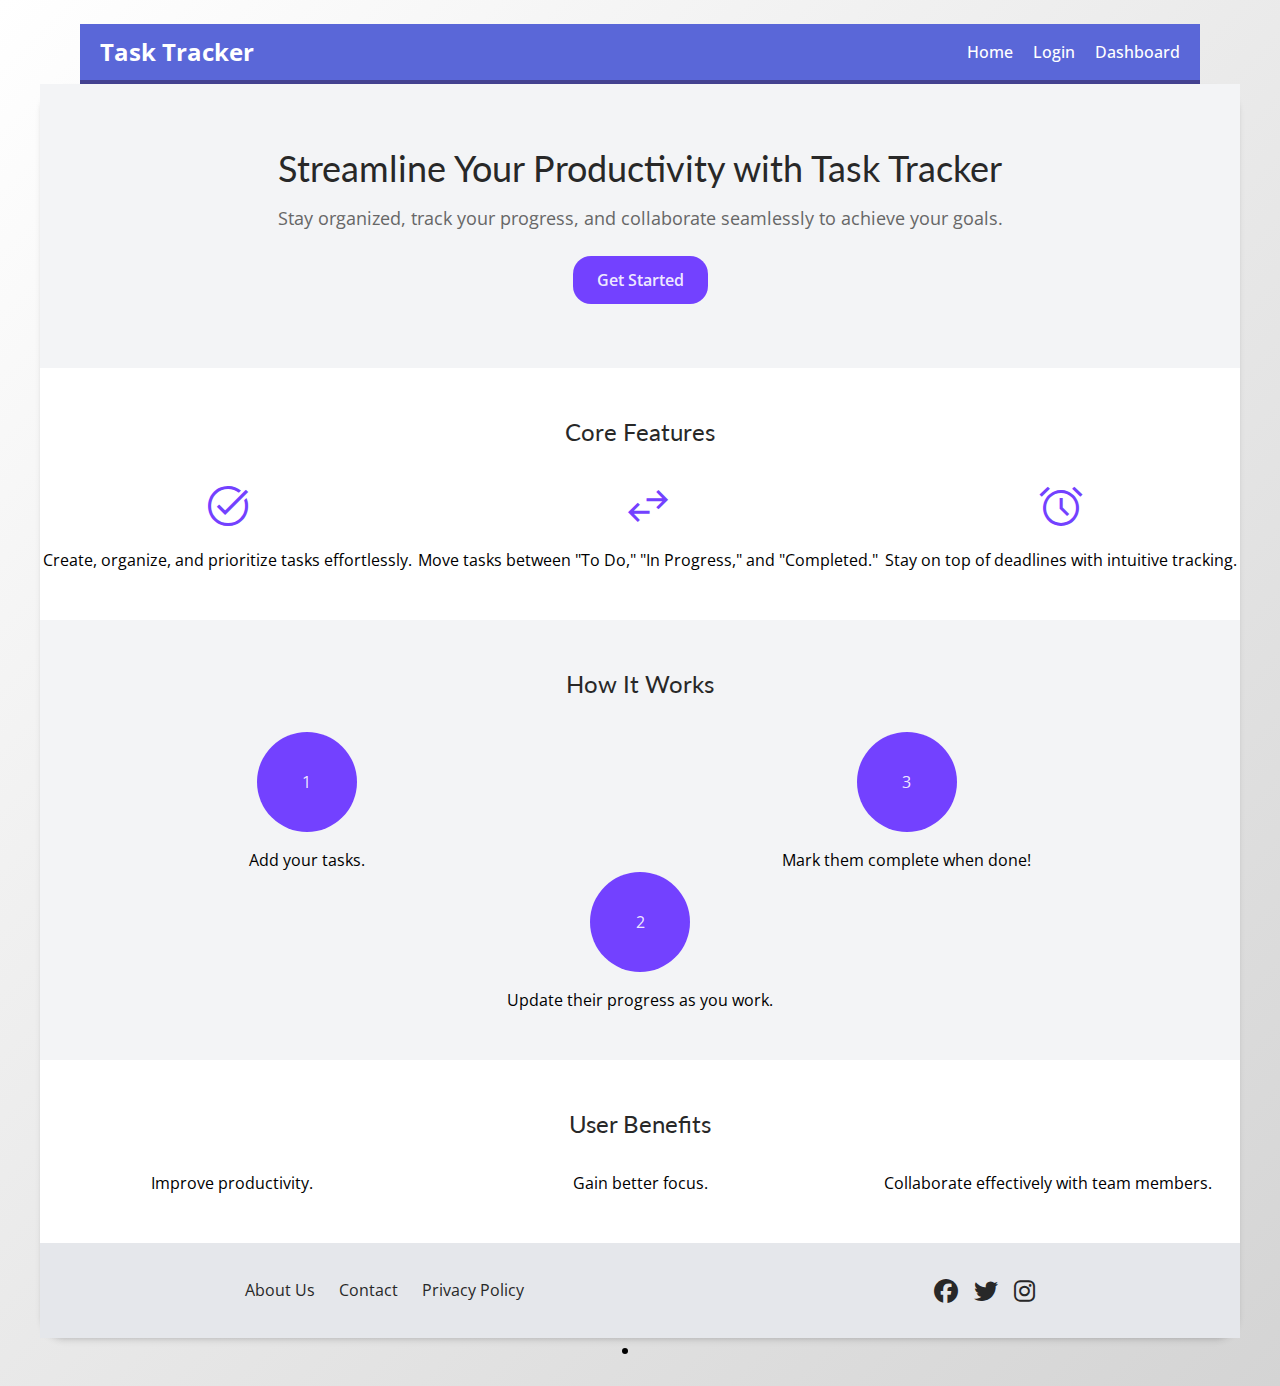
<file: index.html>
<!DOCTYPE html>
<html lang="en">
<head>
    <meta charset="UTF-8">
    <meta name="viewport" content="width=device-width, initial-scale=1.0">
    <title>Main</title>
    <style>
        @import url(https://fonts.googleapis.com/css2?family=Material+Symbols+Outlined:opsz,wght,FILL,GRAD@20..48,100..700,0..1,-50..200);

        @import url(https://cdnjs.cloudflare.com/ajax/libs/font-awesome/6.5.2/css/all.min.css);

        @import url(https://fonts.googleapis.com/css2?family=Lato&display=swap);

        @import url(https://fonts.googleapis.com/css2?family=Open+Sans&display=swap);

        @import url(https://cdnjs.cloudflare.com/ajax/libs/font-awesome/6.5.2/css/all.min.css);

        /* Stil' Shapki */
        .site-header {
            background-color: #5a67d8;
            color: white;
            padding: 10px 20px;
            border-bottom: 4px solid #434190;
        }

        .nav-bar {
            display: flex;
            justify-content: space-between;
            align-items: center;
            width: 1080px;
            margin: 0 auto;
        }

        .logo {
            font-size: 24px;
            font-weight: bold;
        }

        .nav-links {
            display: flex;
            gap: 20px;
        }

            .nav-links li a {
                color: white;
                font-weight: 500;
                transition: color 0.3s;
            }

                .nav-links li a:hover {
                    color: #d0d4f8;
                }



        /*Stil' Ostal'nogo*/

        *,
        :after,
        :before {
            border: 0 solid #e5e7eb;
            box-sizing: border-box;
        }

        :after,
        :before {
            --tw-content: "";
        }

        :host,
        html {
            line-height: 1.5;
            -webkit-text-size-adjust: 100%;
            font-family: Open Sans, ui-sans-serif, system-ui, sans-serif, Apple Color Emoji, Segoe UI Emoji, Segoe UI Symbol, Noto Color Emoji;
            font-feature-settings: normal;
            font-variation-settings: normal;
            -moz-tab-size: 4;
            tab-size: 4;
            -webkit-tap-highlight-color: transparent;
        }

        body {
            line-height: inherit;
            margin: 0;
        }

        hr {
            border-top-width: 1px;
            color: inherit;
            height: 0;
        }

        abbr:where([title]) {
            text-decoration: underline dotted;
        }

        h1,
        h2,
        h3,
        h4,
        h5,
        h6 {
            font-size: inherit;
            font-weight: inherit;
        }

        a {
            color: inherit;
            text-decoration: inherit;
        }

        b,
        strong {
            font-weight: bolder;
        }

        code,
        kbd,
        pre,
        samp {
            font-family: ui-monospace, SFMono-Regular, Menlo, Monaco, Consolas, Liberation Mono, Courier New, monospace;
            font-feature-settings: normal;
            font-size: 1em;
            font-variation-settings: normal;
        }

        small {
            font-size: 80%;
        }

        sub,
        sup {
            font-size: 75%;
            line-height: 0;
            position: relative;
            vertical-align: baseline;
        }

        sub {
            bottom: -0.25em;
        }

        sup {
            top: -0.5em;
        }

        table {
            border-collapse: collapse;
            border-color: inherit;
            text-indent: 0;
        }

        button,
        input,
        optgroup,
        select,
        textarea {
            color: inherit;
            font-family: inherit;
            font-feature-settings: inherit;
            font-size: 100%;
            font-variation-settings: inherit;
            font-weight: inherit;
            letter-spacing: inherit;
            line-height: inherit;
            margin: 0;
            padding: 0;
        }

        button,
        select {
            text-transform: none;
        }

        button,
        input:where([type="button"]),
        input:where([type="reset"]),
        input:where([type="submit"]) {
            -webkit-appearance: button;
            background-color: transparent;
            background-image: none;
        }

        :-moz-focusring {
            outline: auto;
        }

        :-moz-ui-invalid {
            box-shadow: none;
        }

        progress {
            vertical-align: baseline;
        }

        ::-webkit-inner-spin-button,
        ::-webkit-outer-spin-button {
            height: auto;
        }

        [type="search"] {
            -webkit-appearance: textfield;
            outline-offset: -2px;
        }

        ::-webkit-search-decoration {
            -webkit-appearance: none;
        }

        ::-webkit-file-upload-button {
            -webkit-appearance: button;
            font: inherit;
        }

        summary {
            display: list-item;
        }

        blockquote,
        dd,
        dl,
        figure,
        h1,
        h2,
        h3,
        h4,
        h5,
        h6,
        hr,
        p,
        pre {
            margin: 0;
        }

        fieldset {
            margin: 0;
        }

        fieldset,
        legend {
            padding: 0;
        }

        menu,
        ol,
        ul {
            list-style: none;
            margin: 0;
            padding: 0;
        }

        dialog {
            padding: 0;
        }

        textarea {
            resize: vertical;
        }

            input::placeholder,
            textarea::placeholder {
                color: #9ca3af;
                opacity: 1;
            }

        [role="button"],
        button {
            cursor: pointer;
        }

        :disabled {
            cursor: default;
        }

        audio,
        canvas,
        embed,
        iframe,
        img,
        object,
        svg,
        video {
            display: block;
            vertical-align: middle;
        }

        img,
        video {
            height: auto;
            max-width: 100%;
        }

        [hidden] {
            display: none;
        }

        *,
        :after,
        :before {
            --tw-border-spacing-x: 0;
            --tw-border-spacing-y: 0;
            --tw-translate-x: 0;
            --tw-translate-y: 0;
            --tw-rotate: 0;
            --tw-skew-x: 0;
            --tw-skew-y: 0;
            --tw-scale-x: 1;
            --tw-scale-y: 1;
            --tw-pan-x:;
            --tw-pan-y:;
            --tw-pinch-zoom:;
            --tw-scroll-snap-strictness: proximity;
            --tw-gradient-from-position:;
            --tw-gradient-via-position:;
            --tw-gradient-to-position:;
            --tw-ordinal:;
            --tw-slashed-zero:;
            --tw-numeric-figure:;
            --tw-numeric-spacing:;
            --tw-numeric-fraction:;
            --tw-ring-inset:;
            --tw-ring-offset-width: 0px;
            --tw-ring-offset-color: #fff;
            --tw-ring-color: rgba(59, 130, 246, 0.5);
            --tw-ring-offset-shadow: 0 0 #0000;
            --tw-ring-shadow: 0 0 #0000;
            --tw-shadow: 0 0 #0000;
            --tw-shadow-colored: 0 0 #0000;
            --tw-blur:;
            --tw-brightness:;
            --tw-contrast:;
            --tw-grayscale:;
            --tw-hue-rotate:;
            --tw-invert:;
            --tw-saturate:;
            --tw-sepia:;
            --tw-drop-shadow:;
            --tw-backdrop-blur:;
            --tw-backdrop-brightness:;
            --tw-backdrop-contrast:;
            --tw-backdrop-grayscale:;
            --tw-backdrop-hue-rotate:;
            --tw-backdrop-invert:;
            --tw-backdrop-opacity:;
            --tw-backdrop-saturate:;
            --tw-backdrop-sepia:;
            --tw-contain-size:;
            --tw-contain-layout:;
            --tw-contain-paint:;
            --tw-contain-style:;
        }

        ::backdrop {
            --tw-border-spacing-x: 0;
            --tw-border-spacing-y: 0;
            --tw-translate-x: 0;
            --tw-translate-y: 0;
            --tw-rotate: 0;
            --tw-skew-x: 0;
            --tw-skew-y: 0;
            --tw-scale-x: 1;
            --tw-scale-y: 1;
            --tw-pan-x:;
            --tw-pan-y:;
            --tw-pinch-zoom:;
            --tw-scroll-snap-strictness: proximity;
            --tw-gradient-from-position:;
            --tw-gradient-via-position:;
            --tw-gradient-to-position:;
            --tw-ordinal:;
            --tw-slashed-zero:;
            --tw-numeric-figure:;
            --tw-numeric-spacing:;
            --tw-numeric-fraction:;
            --tw-ring-inset:;
            --tw-ring-offset-width: 0px;
            --tw-ring-offset-color: #fff;
            --tw-ring-color: rgba(59, 130, 246, 0.5);
            --tw-ring-offset-shadow: 0 0 #0000;
            --tw-ring-shadow: 0 0 #0000;
            --tw-shadow: 0 0 #0000;
            --tw-shadow-colored: 0 0 #0000;
            --tw-blur:;
            --tw-brightness:;
            --tw-contrast:;
            --tw-grayscale:;
            --tw-hue-rotate:;
            --tw-invert:;
            --tw-saturate:;
            --tw-sepia:;
            --tw-drop-shadow:;
            --tw-backdrop-blur:;
            --tw-backdrop-brightness:;
            --tw-backdrop-contrast:;
            --tw-backdrop-grayscale:;
            --tw-backdrop-hue-rotate:;
            --tw-backdrop-invert:;
            --tw-backdrop-opacity:;
            --tw-backdrop-saturate:;
            --tw-backdrop-sepia:;
            --tw-contain-size:;
            --tw-contain-layout:;
            --tw-contain-paint:;
            --tw-contain-style:;
        }

        #webcrumbs .mx-auto {
            margin-left: auto;
            margin-right: auto;
        }

        #webcrumbs .mt-4 {
            margin-top: 16px;
        }

        #webcrumbs .mt-6 {
            margin-top: 24px;
        }

        #webcrumbs .mt-8 {
            margin-top: 32px;
        }

        #webcrumbs .flex {
            display: flex;
        }

        #webcrumbs .grid {
            display: grid;
        }

        #webcrumbs .h-\[100px\] {
            height: 100px;
        }

        #webcrumbs .min-h-\[800px\] {
            min-height: 800px;
        }

        #webcrumbs .w-\[100px\] {
            width: 100px;
        }

        #webcrumbs .w-\[1200px\] {
            width: 1200px;
        }

        #webcrumbs .grid-cols-3 {
            grid-template-columns: repeat(3, minmax(0, 1fr));
        }

        #webcrumbs .flex-row {
            flex-direction: row;
        }

        #webcrumbs .flex-col {
            flex-direction: column;
        }

        #webcrumbs .items-center {
            align-items: center;
        }

        #webcrumbs .justify-center {
            justify-content: center;
        }

        #webcrumbs .justify-between {
            justify-content: space-between;
        }

        #webcrumbs .justify-around {
            justify-content: space-around;
        }

        #webcrumbs .gap-4 {
            gap: 16px;
        }

        #webcrumbs .gap-6 {
            gap: 24px;
        }

        #webcrumbs .rounded-full {
            border-radius: 9999px;
        }

        #webcrumbs .rounded-lg {
            border-radius: 24px;
        }

        #webcrumbs .rounded-md {
            border-radius: 18px;
        }

        #webcrumbs .bg-gray-100 {
            --tw-bg-opacity: 1;
            background-color: rgb(243 244 246 / var(--tw-bg-opacity));
        }

        #webcrumbs .bg-gray-200 {
            --tw-bg-opacity: 1;
            background-color: rgb(229 231 235 / var(--tw-bg-opacity));
        }

        #webcrumbs .bg-primary-500 {
            --tw-bg-opacity: 1;
            background-color: rgb(115 65 255 / var(--tw-bg-opacity));
        }

        #webcrumbs .bg-white {
            --tw-bg-opacity: 1;
            background-color: rgb(255 255 255 / var(--tw-bg-opacity));
        }

        #webcrumbs .px-6 {
            padding-left: 24px;
            padding-right: 24px;
        }

        #webcrumbs .py-12 {
            padding-bottom: 48px;
            padding-top: 48px;
        }

        #webcrumbs .py-16 {
            padding-bottom: 64px;
            padding-top: 64px;
        }

        #webcrumbs .py-3 {
            padding-bottom: 12px;
            padding-top: 12px;
        }

        #webcrumbs .py-8 {
            padding-bottom: 32px;
            padding-top: 32px;
        }

        #webcrumbs .text-center {
            text-align: center;
        }

        #webcrumbs .font-title {
            font-family: Lato, ui-sans-serif, system-ui, sans-serif, Apple Color Emoji, Segoe UI Emoji, Segoe UI Symbol, Noto Color Emoji;
        }

        #webcrumbs .text-2xl {
            font-size: 24px;
            line-height: 31.200000000000003px;
        }

        #webcrumbs .text-4xl {
            font-size: 36px;
            line-height: 41.4px;
        }

        #webcrumbs .text-5xl {
            font-size: 48px;
            line-height: 52.800000000000004px;
        }

        #webcrumbs .text-lg {
            font-size: 18px;
            line-height: 27px;
        }

        #webcrumbs .font-semibold {
            font-weight: 600;
        }

        #webcrumbs .text-neutral-700 {
            --tw-text-opacity: 1;
            color: rgb(103 103 103 / var(--tw-text-opacity));
        }

        #webcrumbs .text-neutral-950 {
            --tw-text-opacity: 1;
            color: rgb(40 40 40 / var(--tw-text-opacity));
        }

        #webcrumbs .text-primary-50 {
            --tw-text-opacity: 1;
            color: rgb(243 241 255 / var(--tw-text-opacity));
        }

        #webcrumbs .text-primary-500 {
            --tw-text-opacity: 1;
            color: rgb(115 65 255 / var(--tw-text-opacity));
        }

        #webcrumbs .shadow-md {
            --tw-shadow: 0 4px 6px -1px rgba(0, 0, 0, 0.1), 0 2px 4px -2px rgba(0, 0, 0, 0.1);
            --tw-shadow-colored: 0 4px 6px -1px var(--tw-shadow-color), 0 2px 4px -2px var(--tw-shadow-color);
            box-shadow: var(--tw-ring-offset-shadow, 0 0 #0000), var(--tw-ring-shadow, 0 0 #0000), var(--tw-shadow);
        }

        #webcrumbs {
            font-family: Open Sans !important;
            font-size: 16px !important;
        }

            #webcrumbs :is(.bg-primary-500) {
                color: hsla(0, 0%, 100%, 0.9) !important;
            }

        body {
            line-height: inherit;
            padding: 24px;
            display: flex;
            flex-direction: column;
            min-width: 100vw;
            min-height: 100vh;
            align-items: center;
            justify-content: center;
            background: linear-gradient(135deg, #ffffff, #d4d4d4);
        }
    </style>
</head>
<body>
    <header class="site-header">
        <nav class="nav-bar">
            <div class="logo">Task Tracker</div>
            <ul class="nav-links">
                <li><a href="index.html">Home</a></li>
                <li><a href="login.html">Login</a></li>
                <li><a href="dashboard.html">Dashboard</a></li>
            </ul>
        </nav>
    </header>

    <div id="webcrumbs">
        <div class="w-[1200px] bg-white rounded-lg shadow-md min-h-[800px]">
            <header class="flex flex-col items-center text-center py-16 bg-gray-100">
                <h1 class="text-4xl font-title text-neutral-950">Streamline Your Productivity with Task Tracker</h1>
                <p class="mt-4 text-lg text-neutral-700">Stay organized, track your progress, and collaborate seamlessly to achieve your goals.</p>
                <form action="dashboard.html" target="_blank">
                    <button class="mt-6 px-6 py-3 bg-primary-500 text-primary-50 font-semibold rounded-md">Get Started</button>
                </form>
            </header>
            <section class="py-12">
                <h2 class="text-2xl font-title text-center text-neutral-950">Core Features</h2>
                <div class="flex justify-around mt-8">
                    <div class="flex flex-col items-center gap-4 text-center">
                        <span class="material-symbols-outlined text-primary-500 text-5xl">task_alt</span>
                        <p>Create, organize, and prioritize tasks effortlessly.</p>
                    </div>
                    <div class="flex flex-col items-center gap-4 text-center">
                        <span class="material-symbols-outlined text-primary-500 text-5xl">swap_horiz</span>
                        <p>Move tasks between &quot;To Do,&quot; &quot;In Progress,&quot; and &quot;Completed.&quot;</p>
                    </div>
                    <div class="flex flex-col items-center gap-4 text-center">
                        <span class="material-symbols-outlined text-primary-500 text-5xl">alarm</span>
                        <p>Stay on top of deadlines with intuitive tracking.</p>
                    </div>
                </div>
            </section>
            <section class="py-12 bg-gray-100">
                <h2 class="text-2xl font-title text-center text-neutral-950">How It Works</h2>
                <div class="flex justify-around mt-8">
                    <div class="text-center">
                        <div class="w-[100px] h-[100px] mx-auto bg-primary-500 text-primary-50 rounded-full flex items-center justify-center">1 </div>
                        <p class="mt-4">Add your tasks.</p>
                    </div>
                    <div class="text-center">
                        <div class="w-[100px] h-[100px] mx-auto bg-primary-500 text-primary-50 rounded-full flex items-center justify-center">3 </div>
                        <p class="mt-4">Mark them complete when done!</p>
                    </div>
                </div>
                <div class="flex gap-4 justify-center items-center">
                    <div class="text-center">
                        <div class="w-[100px] h-[100px] mx-auto bg-primary-500 text-primary-50 rounded-full flex items-center justify-center">2 </div>
                        <p class="mt-4">Update their progress as you work.</p>
                    </div>
                </div>
            </section>
            <section class="py-12">
                <h2 class="text-2xl font-title text-center text-neutral-950">User Benefits</h2>
                <div class="grid grid-cols-3 gap-6 mt-8">
                    <div class="text-center"> <p>Improve productivity.</p> </div>
                    <div class="text-center"> <p>Gain better focus.</p> </div>
                    <div class="text-center"> <p>Collaborate effectively with team members.</p> </div>
                </div>
            </section>
            <footer class="py-8 bg-gray-200">
                <div class="flex justify-around items-center">
                    <ul class="flex gap-6">
                        <li> <a href="/about-us" class="text-neutral-950">About Us</a> </li>
                        <li> <a href="/contact" class="text-neutral-950">Contact</a> </li>
                        <li> <a href="/privacy-policy" class="text-neutral-950">Privacy Policy</a> </li>
                    </ul>
                    <div class="flex gap-4">
                        <i class="fa-brands fa-facebook text-neutral-950 text-2xl"> </i>
                        <i class="fa-brands fa-twitter text-neutral-950 text-2xl"> </i>
                        <i class="fa-brands fa-instagram text-neutral-950 text-2xl"> </i>
                    </div>
                </div>
            </footer>
        </div>
    </div>
    <li> <a href="dashboard.html" class="btn"></a> </li>
 </body>
</html>

</body>
</html>
</file>
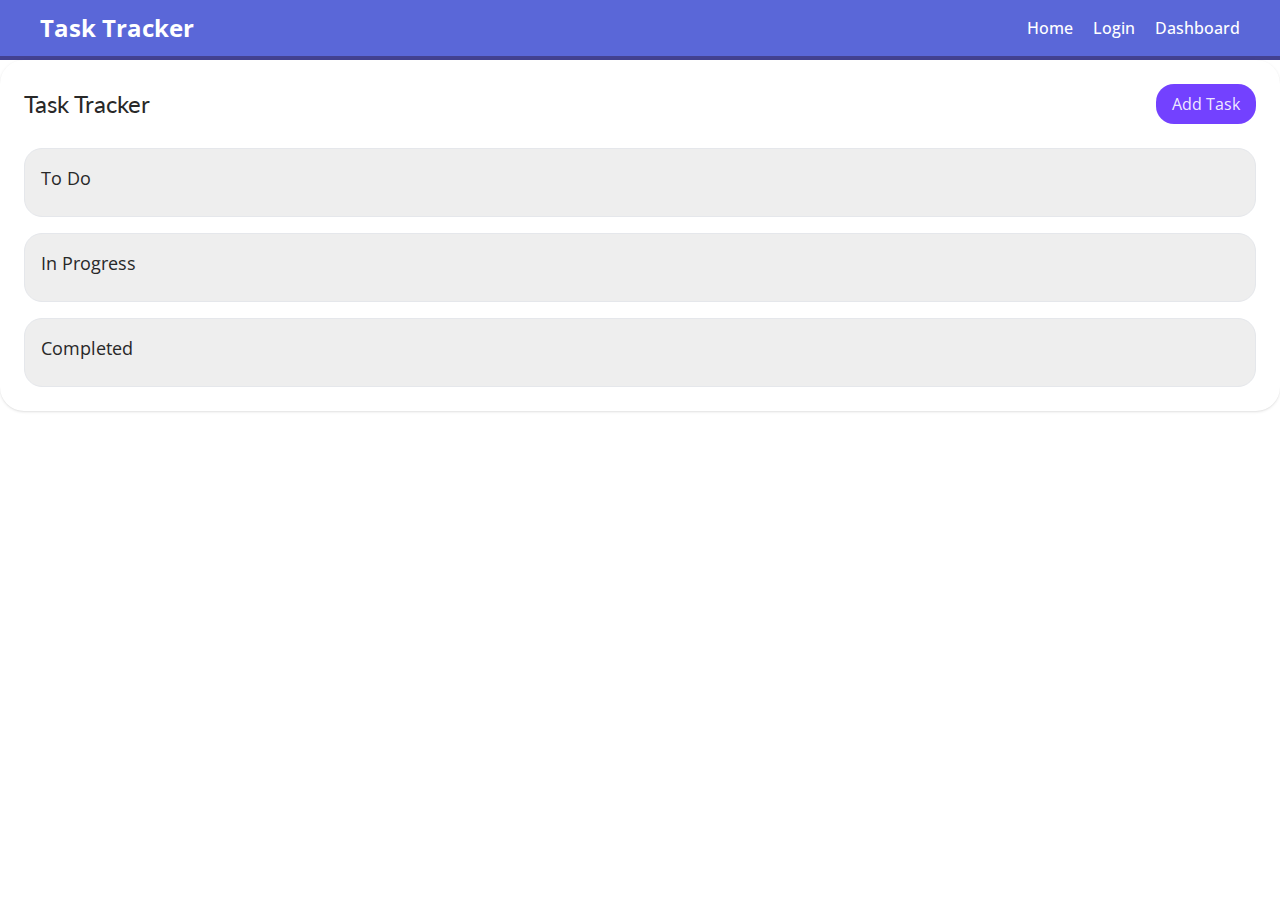
<file: dashboard.html>
<!DOCTYPE html>
<html lang="en">
<head>
    <meta charset="UTF-8">
    <meta name="viewport" content="width=device-width, initial-scale=1.0">
    <title>Dashboard</title>
</head>
<body>
    <header class="site-header">
        <nav class="nav-bar">
            <div class="logo">Task Tracker</div>
            <ul class="nav-links">
                <li><a href="index.html">Home</a></li>
                <li><a href="login.html">Login</a></li>
                <li><a href="dashboard.html">Dashboard</a></li>
            </ul>
        </nav>
    </header>

    <div id="webcrumbs">
        <div class="w-[920px] bg-white shadow rounded-lg p-6 flex flex-col gap-6">
            <header class="flex justify-between items-center">
                <h1 class="font-title text-2xl text-neutral-950">Task Tracker</h1>
                <button class="bg-primary-500 text-primary-50 px-4 py-2 rounded-md">
                    Add Task
                </button>
            </header>
            <section class="flex flex-col gap-4">
                <div class="border rounded-md p-4 bg-neutral-100">
                    <h2 class="text-neutral-950 text-lg">To Do</h2>
                    <ul class="flex flex-col gap-2 mt-2">
                        
                    </ul>
                </div>
                <div class="border rounded-md p-4 bg-neutral-100">
                    <h2 class="text-neutral-950 text-lg">In Progress</h2>
                    <ul class="flex flex-col gap-2 mt-2">
                        
                    </ul>
                </div>
                <div class="border rounded-md p-4 bg-neutral-100">
                    <h2 class="text-neutral-950 text-lg">Completed</h2>
                    <ul class="flex flex-col gap-2 mt-2">
                       
                    </ul>
                </div>
            </section>
        </div>
    </div>
<script src="js/dashboard.js"></script>
<link rel="stylesheet" href="css/dashboard.css">
</body>
</html>
</file>
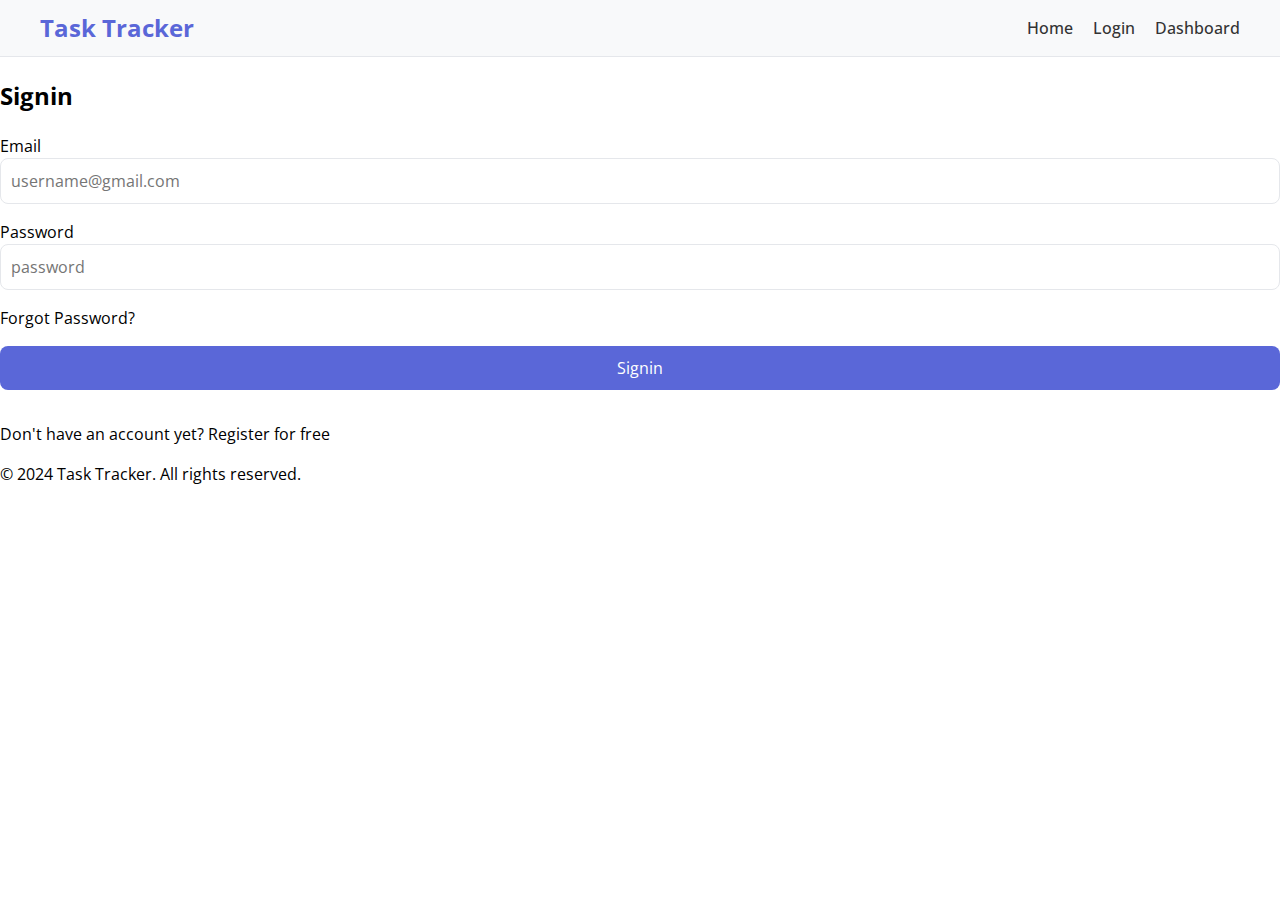
<file: login.html>
<!DOCTYPE html>
<link rel="stylesheet" href="css/styles.css">
<html lang="en">
<head>
    <meta charset="UTF-8">
    <meta name="viewport" content="width=device-width, initial-scale=1.0">
    <title>Login - Task Tracker</title>
    <link rel="stylesheet" href="css/styles.css">
</head>

<body>
    <header class="site-header">
        <nav class="nav-bar">
            <div class="logo">Task Tracker</div>
            <ul class="nav-links">
                <li><a href="index.html">Home</a></li>
                <li><a href="login.html">Login</a></li>
                <li><a href="dashboard.html">Dashboard</a></li>
            </ul>
        </nav>
    </header>
    <main>
        <div id="webcrumbs">
            <div className="w-[900px] min-h-[600px] bg-white rounded-lg shadow-lg flex">
                <div className="w-[50%] px-12 py-8 flex flex-col justify-center">
                    <h1 className="text-3xl font-title text-primary font-semibold mb-1">
                    </h1>
                    <h2 className="text-4xl font-title font-bold mb-12">Signin</h2>

                    <form className="flex flex-col gap-6">
                        <div>
                            <label className="block text-sm font-semibold mb-2">Email</label>
                            <input type="email"
                                   placeholder="username@gmail.com"
                                   className="w-full p-3 border border-neutral-400 rounded-md" />
                        </div>
                        <div>
                            <label className="block text-sm font-semibold mb-2">Password</label>
                            <input type="password"
                                   placeholder="password"
                                   className="w-full p-3 border border-neutral-400 rounded-md" />
                        </div>
                        <a href="#" className="text-sm font-semibold text-primary mt-2">Forgot Password?</a>

                        <button className="mt-6 w-full bg-primary text-white py-3 rounded-md">Signin</button>

                        <div className="flex items-center my-6">
                            <div className="border-t border-neutral-400 flex-grow">
                            </div>

                            <div className="border-t border-neutral-400 flex-grow">
                            </div>
                        </div>
                    </form>

                    <div className="flex gap-4">


                    </div>

                    <p className="text-sm text-center mt-6">
                        Don't have an account yet? <a href="#" className="text-primary font-semibold">Register for free</a>
                    </p>
                </div>
            </div>
        </div>
    </main>

    <footer>
        <p>&copy; 2024 Task Tracker. All rights reserved.</p>
    </footer>
</body>
</html>
</file>
<file: css/dashboard.css>
@import url(https://fonts.googleapis.com/css2?family=Material+Symbols+Outlined:opsz,wght,FILL,GRAD@20..48,100..700,0..1,-50..200);

@import url(https://fonts.googleapis.com/css2?family=Open+Sans&display=swap);

@import url(https://fonts.googleapis.com/css2?family=Lato&display=swap);

@import url(https://fonts.googleapis.com/css2?family=Material+Symbols+Outlined:opsz,wght,FILL,GRAD@20..48,100..700,0..1,-50..200);


/* ����� ��� ����� */
.site-header {
    background-color: #5a67d8;
    color: white;
    padding: 10px 20px;
    border-bottom: 4px solid #434190;
}

.nav-bar {
    display: flex;
    justify-content: space-between;
    align-items: center;
    max-width: 1200px;
    margin: 0 auto;
}

.logo {
    font-size: 24px;
    font-weight: bold;
}

.nav-links {
    display: flex;
    gap: 20px;
}

    .nav-links li a {
        color: white;
        font-weight: 500;
        transition: color 0.3s;
    }

        .nav-links li a:hover {
            color: #d0d4f8;
        }

/*���������� ������� � ������*/
.task-input,
.task-description {
    padding: 8px; /* ����������� ���������� ������ */
    border: 1px solid #ccc;
    border-radius: 4px;
    resize: none; /* ������� ����������� "����" ��� ��������� ������� */
    overflow-wrap: break-word; /* ������� ���� ��� �������� ������ */
    word-wrap: break-word;
    word-break: break-word;
    overflow: hidden; /* �������� �������� */
    box-sizing: border-box; /* ��������� padding � ������/������ */
}

.task-input {
    min-width: 200px; /* ����������� ������ ��� ������ */
    max-width: 100%; /* ����������� ������ � ���������� */
}

.task-description {
    min-height: 40px;
    max-width: 100%;
}

/*��������� �����*/

*,
:after,
:before {
  border: 0 solid #e5e7eb;
  box-sizing: border-box;
}
:after,
:before {
  --tw-content: "";
}
:host,
html {
  line-height: 1.5;
  -webkit-text-size-adjust: 100%;
  font-family:
    Open Sans,
    ui-sans-serif,
    system-ui,
    sans-serif,
    Apple Color Emoji,
    Segoe UI Emoji,
    Segoe UI Symbol,
    Noto Color Emoji;
  font-feature-settings: normal;
  font-variation-settings: normal;
  -moz-tab-size: 4;
  tab-size: 4;
  -webkit-tap-highlight-color: transparent;
}
body {
  line-height: inherit;
  margin: 0;
}
hr {
  border-top-width: 1px;
  color: inherit;
  height: 0;
}
abbr:where([title]) {
  text-decoration: underline dotted;
}
h1,
h2,
h3,
h4,
h5,
h6 {
  font-size: inherit;
  font-weight: inherit;
}
a {
  color: inherit;
  text-decoration: inherit;
}
b,
strong {
  font-weight: bolder;
}
code,
kbd,
pre,
samp {
  font-family:
    ui-monospace,
    SFMono-Regular,
    Menlo,
    Monaco,
    Consolas,
    Liberation Mono,
    Courier New,
    monospace;
  font-feature-settings: normal;
  font-size: 1em;
  font-variation-settings: normal;
}
small {
  font-size: 80%;
}
sub,
sup {
  font-size: 75%;
  line-height: 0;
  position: relative;
  vertical-align: baseline;
}
sub {
  bottom: -0.25em;
}
sup {
  top: -0.5em;
}
table {
  border-collapse: collapse;
  border-color: inherit;
  text-indent: 0;
}
button,
input,
optgroup,
select,
textarea {
  color: inherit;
  font-family: inherit;
  font-feature-settings: inherit;
  font-size: 100%;
  font-variation-settings: inherit;
  font-weight: inherit;
  letter-spacing: inherit;
  line-height: inherit;
  margin: 0;
  padding: 0;
}
button,
select {
  text-transform: none;
}
button,
input:where([type="button"]),
input:where([type="reset"]),
input:where([type="submit"]) {
  -webkit-appearance: button;
  background-color: transparent;
  background-image: none;
}
:-moz-focusring {
  outline: auto;
}
:-moz-ui-invalid {
  box-shadow: none;
}
progress {
  vertical-align: baseline;
}
::-webkit-inner-spin-button,
::-webkit-outer-spin-button {
  height: auto;
}
[type="search"] {
  -webkit-appearance: textfield;
  outline-offset: -2px;
}
::-webkit-search-decoration {
  -webkit-appearance: none;
}
::-webkit-file-upload-button {
  -webkit-appearance: button;
  font: inherit;
}
summary {
  display: list-item;
}
blockquote,
dd,
dl,
figure,
h1,
h2,
h3,
h4,
h5,
h6,
hr,
p,
pre {
  margin: 0;
}
fieldset {
  margin: 0;
}
fieldset,
legend {
  padding: 0;
}
menu,
ol,
ul {
  list-style: none;
  margin: 0;
  padding: 0;
}
dialog {
  padding: 0;
}
textarea {
  resize: vertical;
}
input::placeholder,
textarea::placeholder {
  color: #9ca3af;
  opacity: 1;
}
[role="button"],
button {
  cursor: pointer;
}
:disabled {
  cursor: default;
}
audio,
canvas,
embed,
iframe,
img,
object,
svg,
video {
  display: block;
  vertical-align: middle;
}
img,
video {
  height: auto;
  max-width: 100%;
}
[hidden] {
  display: none;
}
*,
:after,
:before {
  --tw-border-spacing-x: 0;
  --tw-border-spacing-y: 0;
  --tw-translate-x: 0;
  --tw-translate-y: 0;
  --tw-rotate: 0;
  --tw-skew-x: 0;
  --tw-skew-y: 0;
  --tw-scale-x: 1;
  --tw-scale-y: 1;
  --tw-pan-x: ;
  --tw-pan-y: ;
  --tw-pinch-zoom: ;
  --tw-scroll-snap-strictness: proximity;
  --tw-gradient-from-position: ;
  --tw-gradient-via-position: ;
  --tw-gradient-to-position: ;
  --tw-ordinal: ;
  --tw-slashed-zero: ;
  --tw-numeric-figure: ;
  --tw-numeric-spacing: ;
  --tw-numeric-fraction: ;
  --tw-ring-inset: ;
  --tw-ring-offset-width: 0px;
  --tw-ring-offset-color: #fff;
  --tw-ring-color: rgba(59, 130, 246, 0.5);
  --tw-ring-offset-shadow: 0 0 #0000;
  --tw-ring-shadow: 0 0 #0000;
  --tw-shadow: 0 0 #0000;
  --tw-shadow-colored: 0 0 #0000;
  --tw-blur: ;
  --tw-brightness: ;
  --tw-contrast: ;
  --tw-grayscale: ;
  --tw-hue-rotate: ;
  --tw-invert: ;
  --tw-saturate: ;
  --tw-sepia: ;
  --tw-drop-shadow: ;
  --tw-backdrop-blur: ;
  --tw-backdrop-brightness: ;
  --tw-backdrop-contrast: ;
  --tw-backdrop-grayscale: ;
  --tw-backdrop-hue-rotate: ;
  --tw-backdrop-invert: ;
  --tw-backdrop-opacity: ;
  --tw-backdrop-saturate: ;
  --tw-backdrop-sepia: ;
  --tw-contain-size: ;
  --tw-contain-layout: ;
  --tw-contain-paint: ;
  --tw-contain-style: ;
}
::backdrop {
  --tw-border-spacing-x: 0;
  --tw-border-spacing-y: 0;
  --tw-translate-x: 0;
  --tw-translate-y: 0;
  --tw-rotate: 0;
  --tw-skew-x: 0;
  --tw-skew-y: 0;
  --tw-scale-x: 1;
  --tw-scale-y: 1;
  --tw-pan-x: ;
  --tw-pan-y: ;
  --tw-pinch-zoom: ;
  --tw-scroll-snap-strictness: proximity;
  --tw-gradient-from-position: ;
  --tw-gradient-via-position: ;
  --tw-gradient-to-position: ;
  --tw-ordinal: ;
  --tw-slashed-zero: ;
  --tw-numeric-figure: ;
  --tw-numeric-spacing: ;
  --tw-numeric-fraction: ;
  --tw-ring-inset: ;
  --tw-ring-offset-width: 0px;
  --tw-ring-offset-color: #fff;
  --tw-ring-color: rgba(59, 130, 246, 0.5);
  --tw-ring-offset-shadow: 0 0 #0000;
  --tw-ring-shadow: 0 0 #0000;
  --tw-shadow: 0 0 #0000;
  --tw-shadow-colored: 0 0 #0000;
  --tw-blur: ;
  --tw-brightness: ;
  --tw-contrast: ;
  --tw-grayscale: ;
  --tw-hue-rotate: ;
  --tw-invert: ;
  --tw-saturate: ;
  --tw-sepia: ;
  --tw-drop-shadow: ;
  --tw-backdrop-blur: ;
  --tw-backdrop-brightness: ;
  --tw-backdrop-contrast: ;
  --tw-backdrop-grayscale: ;
  --tw-backdrop-hue-rotate: ;
  --tw-backdrop-invert: ;
  --tw-backdrop-opacity: ;
  --tw-backdrop-saturate: ;
  --tw-backdrop-sepia: ;
  --tw-contain-size: ;
  --tw-contain-layout: ;
  --tw-contain-paint: ;
  --tw-contain-style: ;
}
#webcrumbs .mt-2 {
  margin-top: 8px;
}
#webcrumbs .flex {
  display: flex;
}
#webcrumbs .h-\[32px\] {
  height: 32px;
}
#webcrumbs .w-\[32px\] {
  width: 32px;
}
#webcrumbs .w-\[800px\] {
  width: 800px;
}
#webcrumbs .flex-row {
  flex-direction: row;
}
#webcrumbs .flex-col {
  flex-direction: column;
}
#webcrumbs .items-center {
  align-items: center;
}
#webcrumbs .justify-between {
  justify-content: space-between;
}
#webcrumbs .gap-2 {
  gap: 8px;
}
#webcrumbs .gap-4 {
  gap: 16px;
}
#webcrumbs .gap-6 {
  gap: 24px;
}
#webcrumbs .rounded-lg {
  border-radius: 24px;
}
#webcrumbs .rounded-md {
  border-radius: 18px;
}
#webcrumbs .border {
  border-width: 1px;
}
#webcrumbs .bg-neutral-100 {
  --tw-bg-opacity: 1;
  background-color: rgb(238 238 238 / var(--tw-bg-opacity));
}
#webcrumbs .bg-primary-500 {
  --tw-bg-opacity: 1;
  background-color: rgb(115 65 255 / var(--tw-bg-opacity));
}
#webcrumbs .bg-red-500 {
  --tw-bg-opacity: 1;
  background-color: rgb(239 68 68 / var(--tw-bg-opacity));
}
#webcrumbs .bg-white {
  --tw-bg-opacity: 1;
  background-color: rgb(255 255 255 / var(--tw-bg-opacity));
}
#webcrumbs .p-3 {
  padding: 12px;
}
#webcrumbs .p-4 {
  padding: 16px;
}
#webcrumbs .p-6 {
  padding: 24px;
}
#webcrumbs .px-4 {
  padding-left: 16px;
  padding-right: 16px;
}
#webcrumbs .py-2 {
  padding-bottom: 8px;
  padding-top: 8px;
}
#webcrumbs .text-center {
  text-align: center;
}
#webcrumbs .font-title {
  font-family:
    Lato,
    ui-sans-serif,
    system-ui,
    sans-serif,
    Apple Color Emoji,
    Segoe UI Emoji,
    Segoe UI Symbol,
    Noto Color Emoji;
}
#webcrumbs .text-2xl {
  font-size: 24px;
  line-height: 31.200000000000003px;
}
#webcrumbs .text-lg {
  font-size: 18px;
  line-height: 27px;
}
#webcrumbs .text-neutral-950 {
  --tw-text-opacity: 1;
  color: rgb(40 40 40 / var(--tw-text-opacity));
}
#webcrumbs .text-primary-50 {
  --tw-text-opacity: 1;
  color: rgb(243 241 255 / var(--tw-text-opacity));
}
#webcrumbs .shadow {
  --tw-shadow: 0 1px 3px 0 rgba(0, 0, 0, 0.1), 0 1px 2px -1px rgba(0, 0, 0, 0.1);
  --tw-shadow-colored: 0 1px 3px 0 var(--tw-shadow-color),
    0 1px 2px -1px var(--tw-shadow-color);
}
#webcrumbs .shadow,
#webcrumbs .shadow-sm {
  box-shadow: var(--tw-ring-offset-shadow, 0 0 #0000),
    var(--tw-ring-shadow, 0 0 #0000), var(--tw-shadow);
}
#webcrumbs .shadow-sm {
  --tw-shadow: 0 1px 2px 0 rgba(0, 0, 0, 0.05);
  --tw-shadow-colored: 0 1px 2px 0 var(--tw-shadow-color);
}
#webcrumbs {
  font-family: Open Sans !important;
  font-size: 16px !important;
}
#webcrumbs :is(.bg-neutral-100) {
  color: rgba(0, 0, 0, 0.9) !important;
}
#webcrumbs :is(.bg-primary-500) {
  color: hsla(0, 0%, 100%, 0.9) !important;
}
</file>
<file: css/styles.css>
/* ����������� ������� */
@import url(https://fonts.googleapis.com/css2?family=Lato&display=swap);
@import url(https://fonts.googleapis.com/css2?family=Open+Sans&display=swap);
@import url(https://fonts.googleapis.com/css2?family=Material+Symbols+Outlined:opsz,wght,FILL,GRAD@20..48,100..700,0..1,-50..200);

/* ����� ����� */
*,
:after,
:before {
    border: 0 solid #e5e7eb;
    box-sizing: border-box;
}

html, body {
    font-family: 'Open Sans', sans-serif;
    line-height: 1.5;
    margin: 0;
    padding: 0;
}

a {
    text-decoration: none;
    color: inherit;
}

ul {
    list-style: none;
    margin: 0;
    padding: 0;
}

button,
input,
select,
textarea {
    font-family: inherit;
    font-size: 100%;
    line-height: inherit;
    margin: 0;
    padding: 0;
    background: none;
    border: none;
}

/* ����� (header) */
.site-header {
    background-color: #f8f9fa;
    border-bottom: 1px solid #e5e7eb;
    padding: 10px 20px;
}

.nav-bar {
    display: flex;
    justify-content: space-between;
    align-items: center;
    max-width: 1200px;
    margin: 0 auto;
}

.logo {
    font-size: 24px;
    font-weight: bold;
    color: #5a67d8;
}

.nav-links {
    display: flex;
    gap: 20px;
}

    .nav-links li a {
        color: #333;
        font-weight: 500;
        transition: color 0.3s;
    }

        .nav-links li a:hover {
            color: #5a67d8;
        }

/* ����� ��� ���� */
form {
    display: flex;
    flex-direction: column;
    gap: 16px;
}

input,
textarea {
    width: 100%;
    padding: 10px;
    border: 1px solid #e5e7eb;
    border-radius: 8px;
    font-size: 16px;
}

button {
    padding: 10px 20px;
    background-color: #5a67d8;
    color: white;
    border-radius: 8px;
    cursor: pointer;
    transition: background-color 0.3s;
}

    button:hover {
        background-color: #434190;
    }

/* �������� ����� */
.task-card {
    background-color: #fff;
    border: 1px solid #e5e7eb;
    border-radius: 8px;
    padding: 16px;
    margin-bottom: 16px;
    box-shadow: 0 1px 3px rgba(0, 0, 0, 0.1);
}

/* ������ �� �������� */
.section {
    margin: 20px 0;
}

    .section h2 {
        font-size: 24px;
        margin-bottom: 16px;
    }

/* ����� ��� ������ */
table {
    width: 100%;
    border-collapse: collapse;
    margin-top: 20px;
}

th, td {
    padding: 12px;
    text-align: left;
    border-bottom: 1px solid #e5e7eb;
}

th {
    background-color: #f9fafb;
    font-weight: 600;
}

/* ����� �� login.css */
#webcrumbs .rounded-lg {
    border-radius: 24px;
}

#webcrumbs .shadow-lg {
    box-shadow: 0 10px 15px -3px rgba(0, 0, 0, 0.1), 0 4px 6px -4px rgba(0, 0, 0, 0.1);
}

#webcrumbs .bg-white {
    background-color: #fff;
}

#webcrumbs .text-primary {
    color: #5a67d8;
}

#webcrumbs .font-title {
    font-family: 'Lato', sans-serif;
    font-weight: bold;
}

/* �������������� ������ �� dashboard.css */
.flex {
    display: flex;
}

.gap-4 {
    gap: 16px;
}

.p-4 {
    padding: 16px;
}

.bg-neutral-100 {
    background-color: #f7fafc;
}

.text-neutral-950 {
    color: #1a202c;
}

.shadow {
    box-shadow: 0 1px 3px rgba(0, 0, 0, 0.1), 0 1px 2px rgba(0, 0, 0, 0.06);
}
</file>
